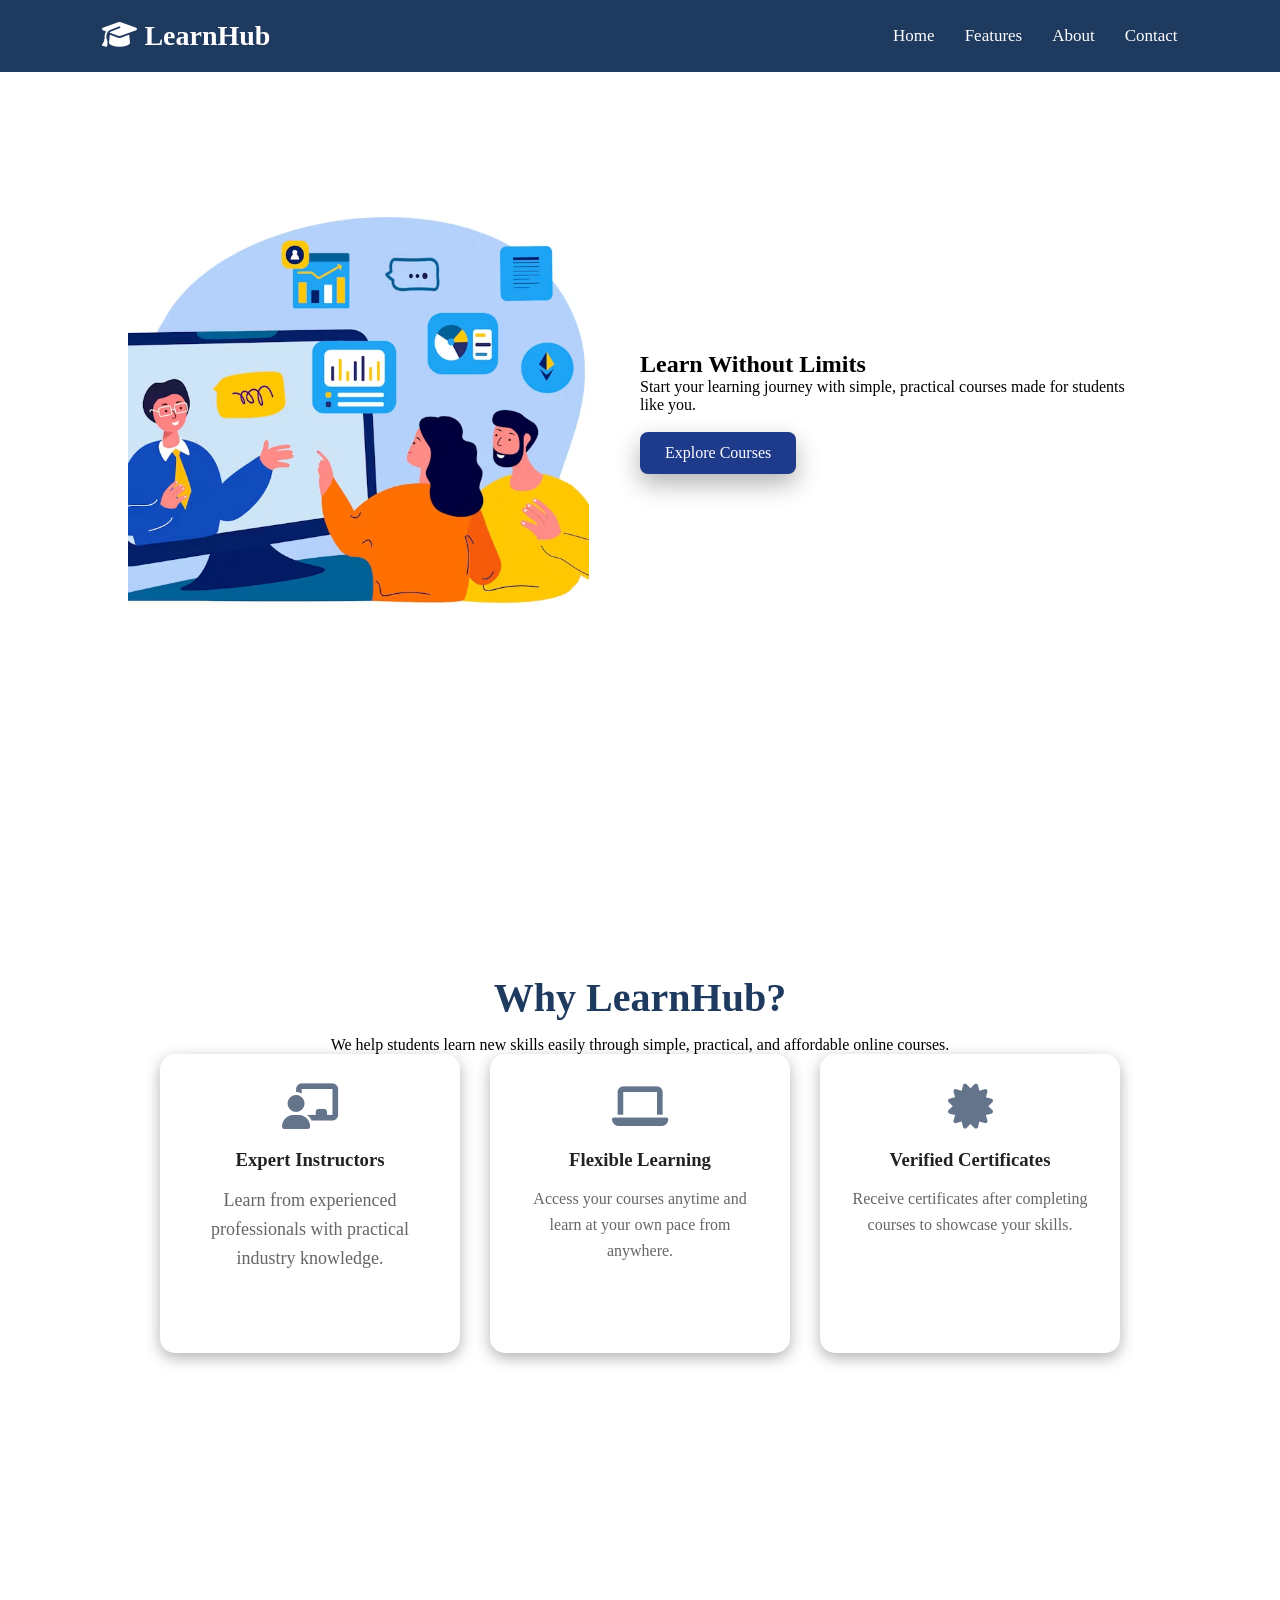
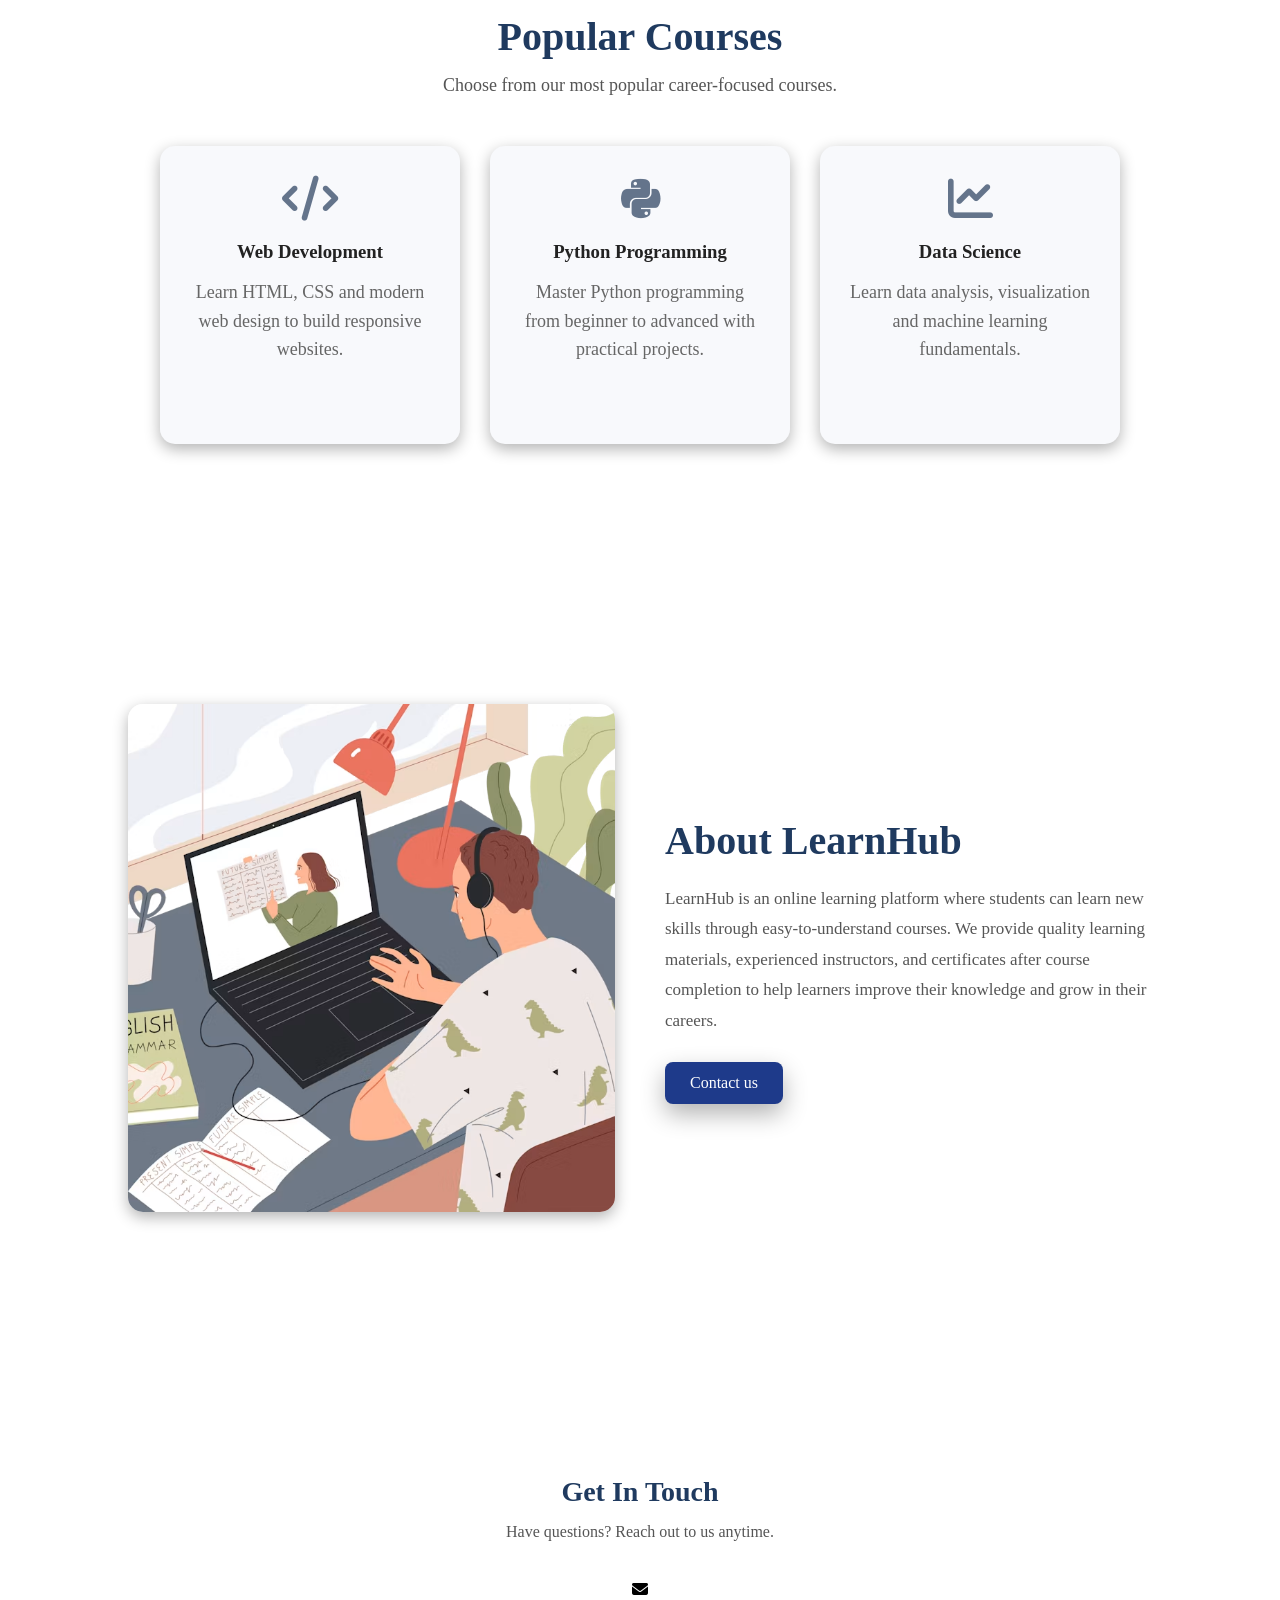
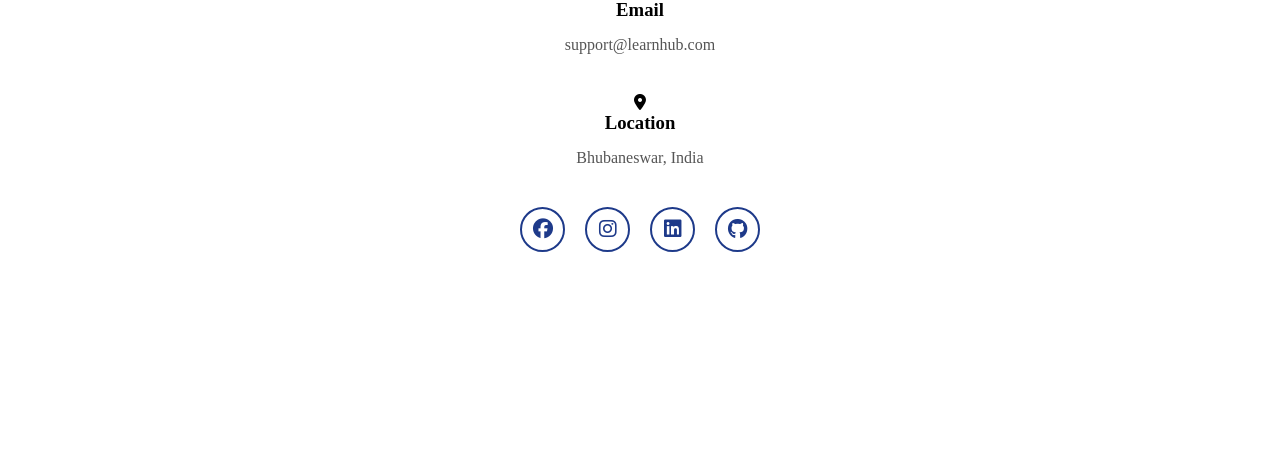
<file: WebDev-L1-LandingPage/index.html>
<!doctype html>
<html lang="en">
  <head>
    <meta charset="UTF-8" />
    <meta name="viewport" content="width=device-width, initial-scale=1.0" />
    <title>LearnHub | Online Learning Platform</title>
    <link rel="stylesheet"
      href="https://cdnjs.cloudflare.com/ajax/libs/font-awesome/6.7.2/css/all.min.css"
    />
    <link rel="stylesheet" href="style.css" />
  </head>
  <body>
    <header>
      <nav class="nav">
        <div class="logo">
          <i class="fa-solid fa-graduation-cap"></i>
          LearnHub
        </div>

        <ul class="link">
          <li><a href="#home">Home</a></li>
          <li><a href="#features">Features</a></li>
          <li><a href="#about">About</a></li>
          <li><a href="#contact">Contact</a></li>
        </ul>
      </nav>
    </header>

    <main>
      <section class="home" id="home">
        <div class="image">
          <img src="images/learn.avif" alt="Online Learning" />
        </div>

        <div class="txt">
          <h1>Learn Without Limits</h1>
          <p>
            Start your learning journey with simple, practical courses made for
            students like you.
          </p>
          <br>
          <a href="#courses" class="btn">Explore Courses</a>
        </div>
      </section>

      <section class="features" id="features">
        <h2>Why LearnHub?</h2>
        <p>
          We help students learn new skills easily through simple, practical,
          and affordable online courses.
        </p>

        <div class="container">
          <div class="card">
            <i class="fa-solid fa-chalkboard-user"></i>
            <h3>Expert Instructors</h3>
            <p class="text">
              Learn from experienced professionals with practical industry
              knowledge.
            </p>
          </div>

          <div class="card">
            <i class="fa-solid fa-laptop"></i>
            <h3>Flexible Learning</h3>
            <p>
              Access your courses anytime and learn at your own pace from
              anywhere.
            </p>
          </div>

          <div class="card">
            <i class="fa-solid fa-certificate"></i>
            <h3>Verified Certificates</h3>
            <p>
              Receive certificates after completing courses to showcase your
              skills.
            </p>
          </div>
        </div>
      </section>

      <section class="courses" id="courses">
        <h2>Popular Courses</h2>
        <p>Choose from our most popular career-focused courses.</p>

        <div class="course-container">
          <div class="box">
            <i class="fa-solid fa-code"></i>
            <h3>Web Development</h3>
            <p>
              Learn HTML, CSS and modern web design to build responsive
              websites.
            </p>
          </div>

          <div class="box">
            <i class="fa-brands fa-python"></i>
            <h3>Python Programming</h3>
            <p>
              Master Python programming from beginner to advanced with practical
              projects.
            </p>
          </div>

          <div class="box">
            <i class="fa-solid fa-chart-line"></i>
            <h3>Data Science</h3>
            <p>
              Learn data analysis, visualization and machine learning
              fundamentals.
            </p>
          </div>
        </div>
      </section>

      <section class="about" id="about">
        <div class="abt-image">
          <img src="images/about.avif" alt="Students Learning" />
        </div>

        <div class="abt-content">
          <h2>About LearnHub</h2>

          <p>
            LearnHub is an online learning platform where students can learn new
            skills through easy-to-understand courses. We provide quality
            learning materials, experienced instructors, and certificates after
            course completion to help learners improve their knowledge and grow
            in their careers.
          </p>

          <a href="#contact" class="abt-btn">Contact us</a>
        </div>
      </section>
    </main>

    <footer class="footer">
      <section class="contact" id="contact">
        <h2>Get In Touch</h2>
        <p>Have questions? Reach out to us anytime.</p>

        <div>
          <i class="fa-solid fa-envelope"></i>
          <h3>Email</h3>
          <p>support@learnhub.com</p>
          <!-- <textarea></textarea>
          <button>Send</button> -->
        </div>

        <div>
          <i class="fa-solid fa-location-dot"></i>
          <h3>Location</h3>
          <p>Bhubaneswar, India</p>
        </div>
        <div class="social">
          <a href="#"><i class="fa-brands fa-facebook"></i></a>

          <a href="#"><i class="fa-brands fa-instagram"></i></a>

          <a href="#"><i class="fa-brands fa-linkedin"></i></a>

          <a href="#"><i class="fa-brands fa-github"></i></a>
        </div>
        
      </section>
    </footer>
  </body>
</html>
</file>
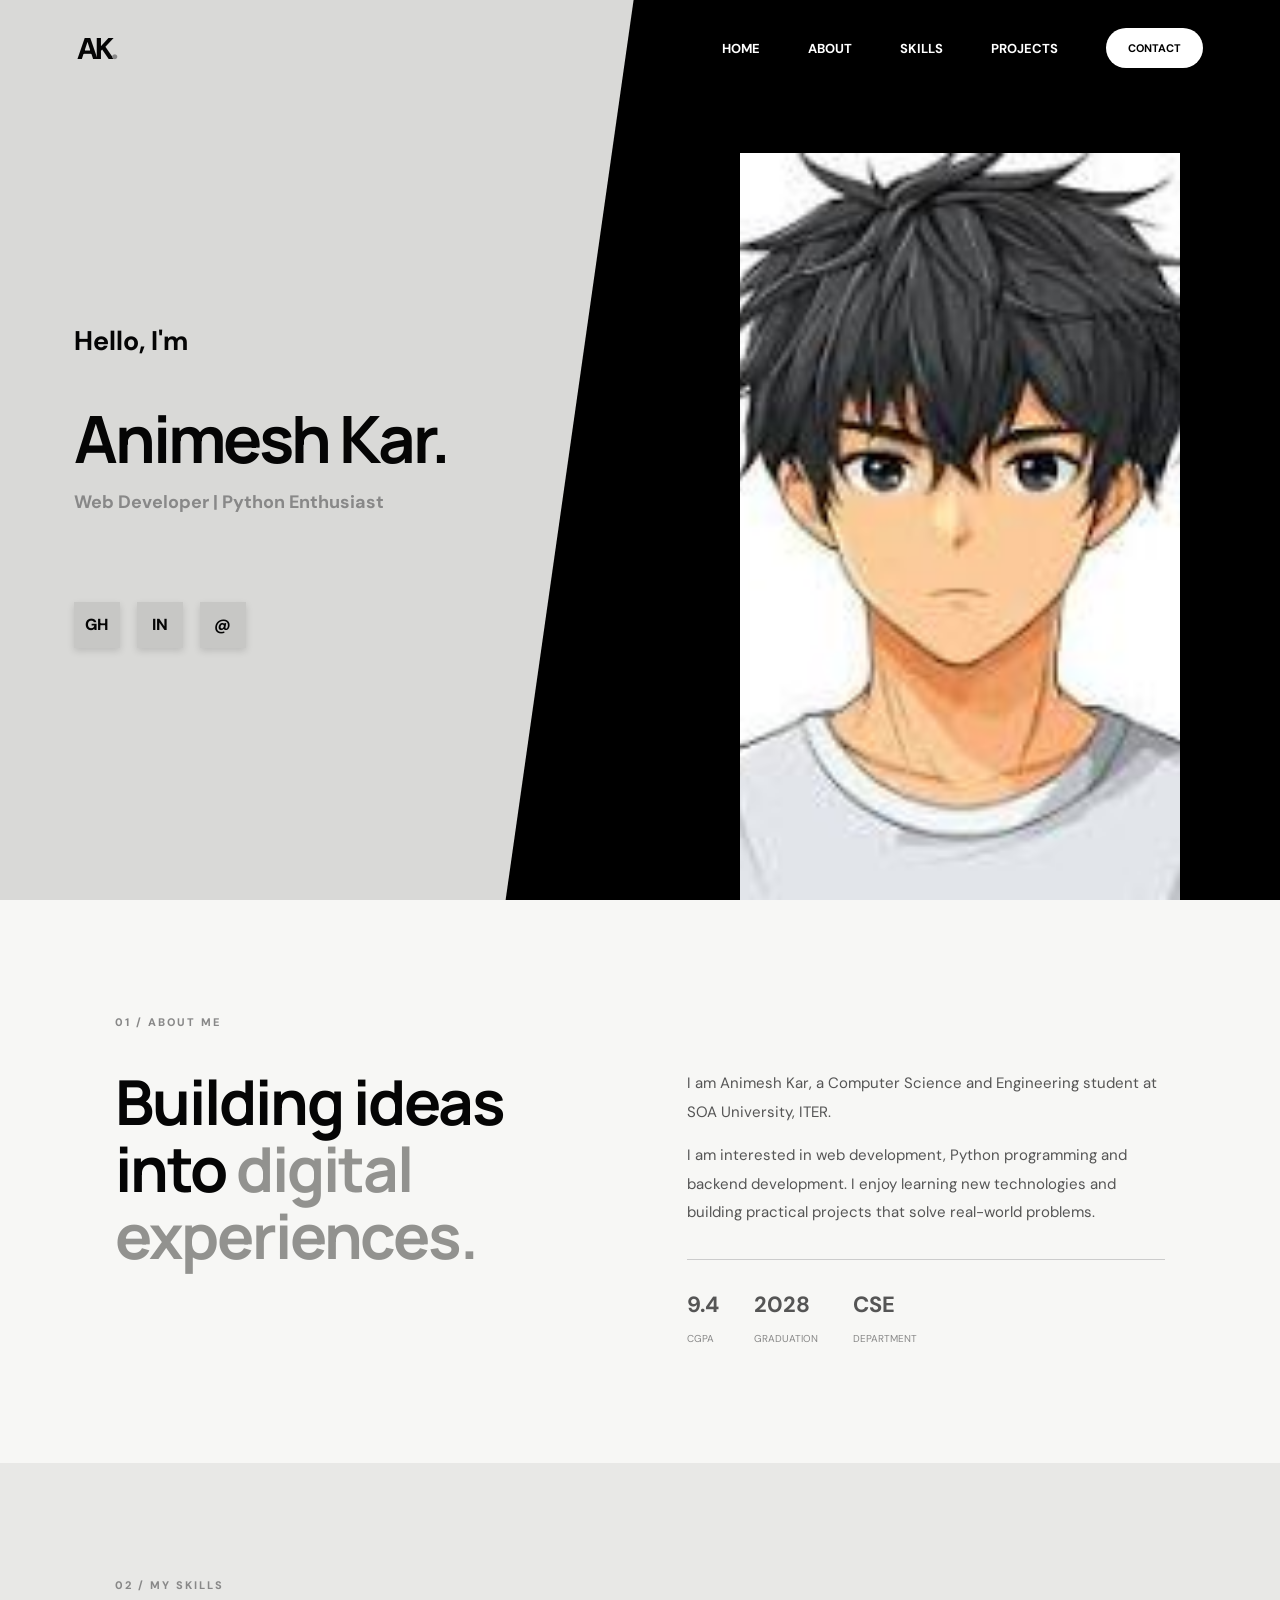
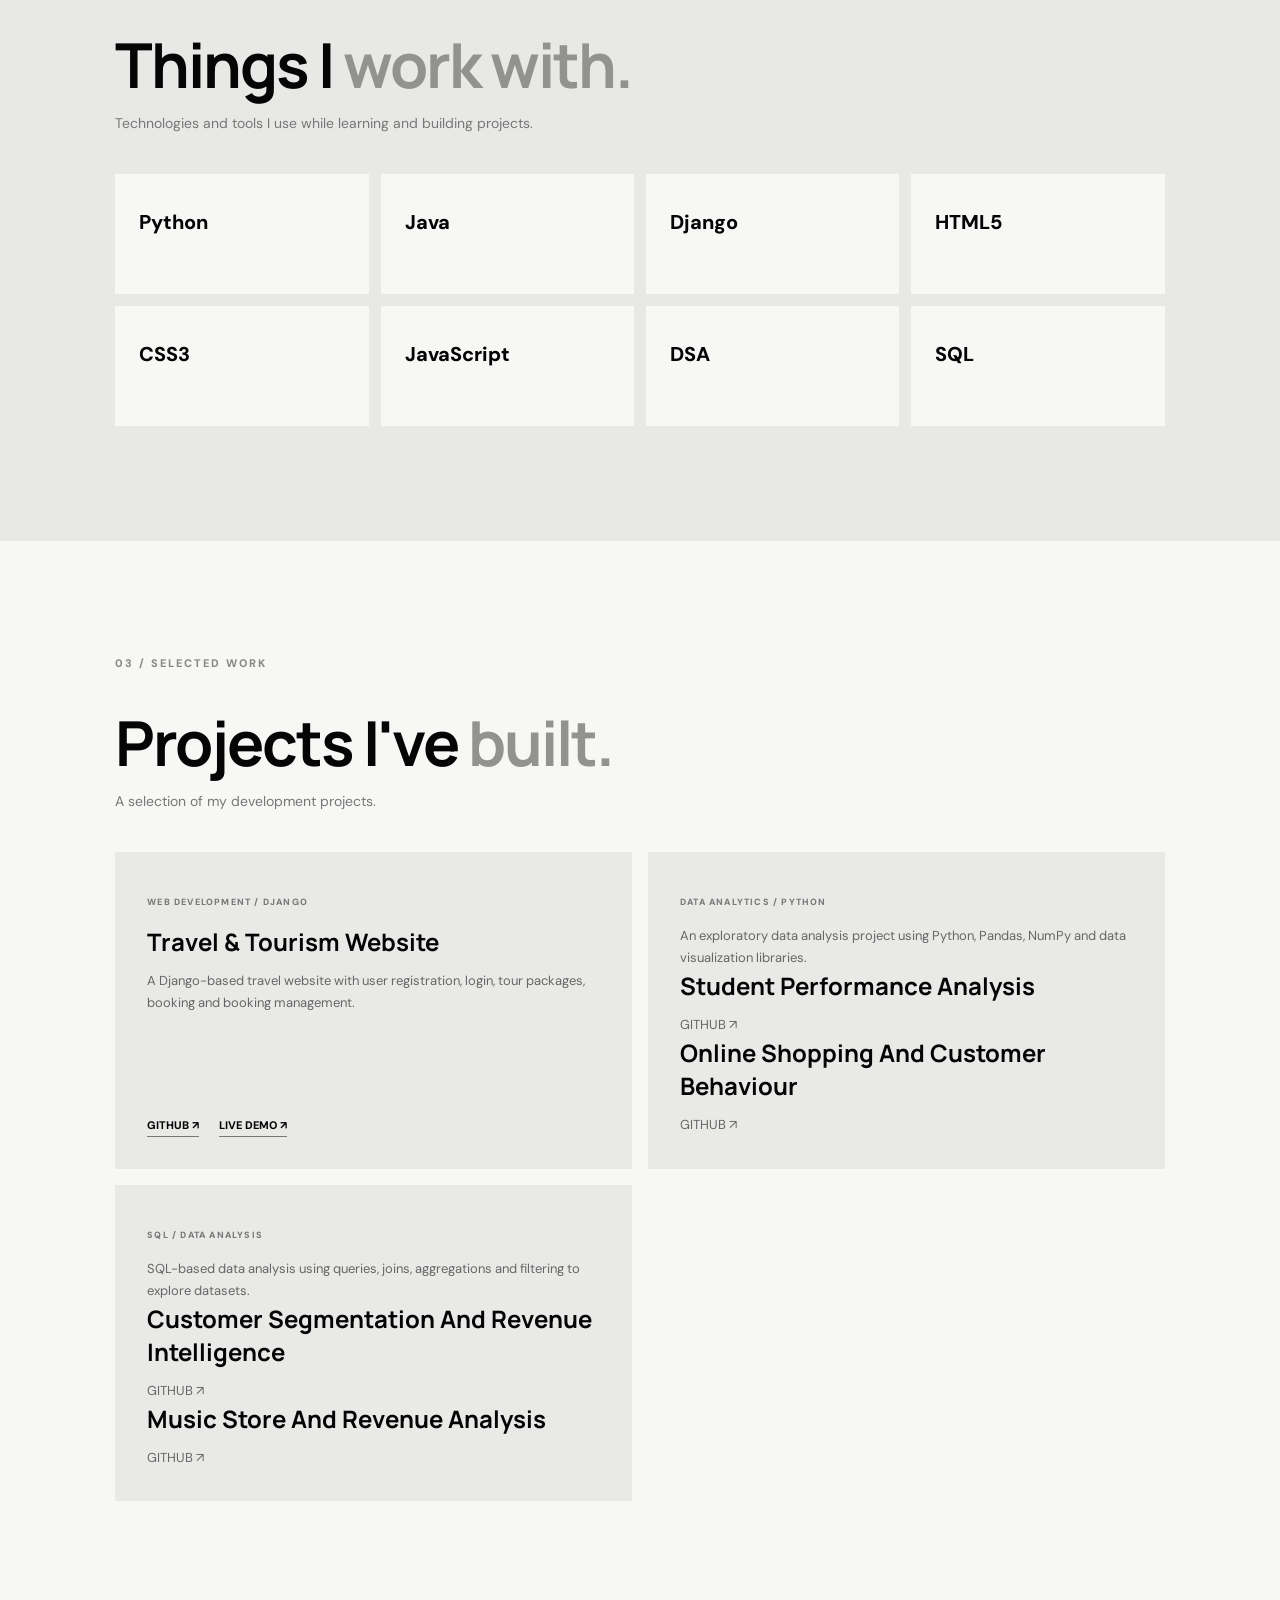
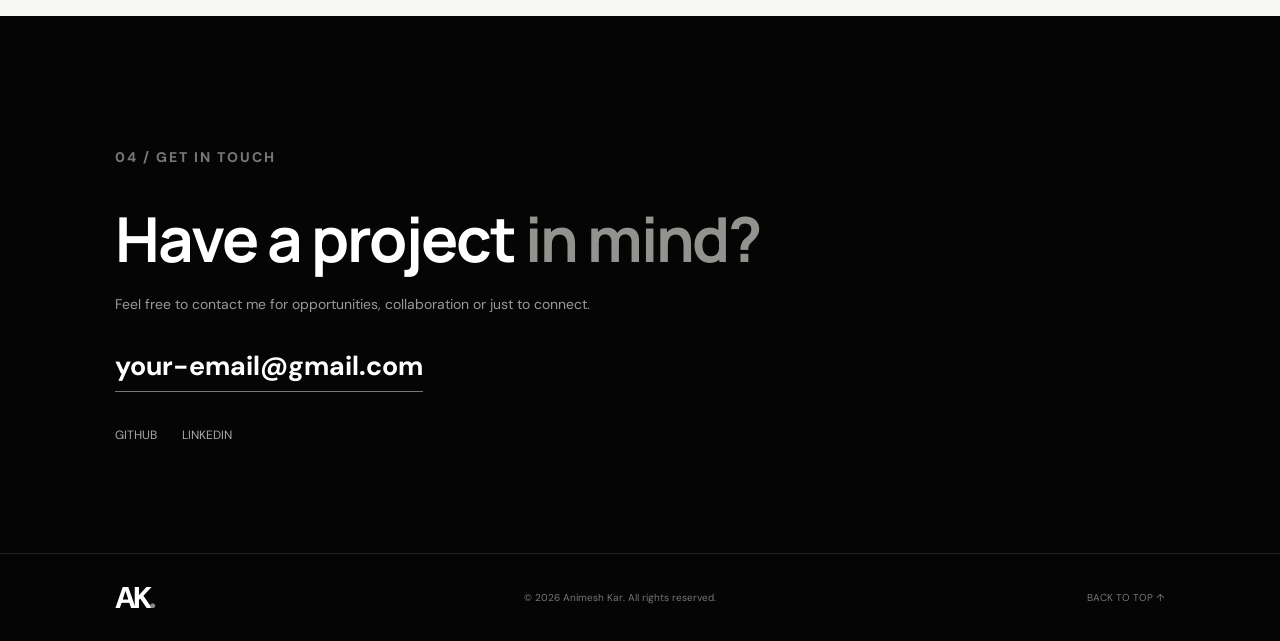
<file: WebDev-L1-PersonalPortfolio/index.html>
<!DOCTYPE html>
<html lang="en">
<head>
    <meta charset="UTF-8">
    <meta name="viewport" content="width=device-width, initial-scale=1.0">
    <meta name="description" content="Animesh Kar - Web Developer and Python Enthusiast. Explore my skills, projects and portfolio.">

    <title>Animesh Kar | Personal Portfolio</title>

    <link rel="stylesheet" href="style.css">
</head>

<body>

    <!-- Header -->
    <header class="site-header">

        <a href="#home" class="logo">AK<span>.</span></a>

        <button class="menu-toggle"
                id="menuToggle"
                aria-label="Toggle navigation"
                aria-expanded="false"
                aria-controls="navigation"
                type="button">

            <span></span>
            <span></span>
            <span></span>

        </button>

        <nav class="navigation" id="navigation">
            <a href="#home">HOME</a>
            <a href="#about">ABOUT</a>
            <a href="#skills">SKILLS</a>
            <a href="#projects">PROJECTS</a>
            <a href="#contact" class="contact-button">CONTACT</a>
        </nav>

    </header>


    <!-- Hero Section -->
    <section class="hero" id="home">

        <div class="hero-copy">

            <p class="intro">Hello, I'm</p>

            <h1>Animesh Kar.</h1>

            <p class="role">Web Developer | Python Enthusiast</p>

            <div class="social-links">

                <a href="https://github.com/animeshkar107"
                   target="_blank"
                   rel="noopener noreferrer"
                   aria-label="GitHub">GH</a>

                <a href="https://www.linkedin.com/"
                   target="_blank"
                   rel="noopener noreferrer"
                   aria-label="LinkedIn">IN</a>

                <a href="mailto:animeshkar2005@gmail.com"
                   aria-label="Email">@</a>

            </div>

        </div>

        <div class="hero-visual">

            <div class="photo-frame">
                <img src="images/Animesh1.jpeg"
                     alt="Animesh Kar">
            </div>

        </div>

    </section>


    <!-- About Section -->
    <section class="content-section" id="about">

        <p class="section-kicker">01 / ABOUT ME</p>

        <div class="section-grid">

            <h2>Building ideas into <span>digital experiences.</span></h2>

            <div class="section-copy">

                <p>
                    I am Animesh Kar, a Computer Science and Engineering
                    student at SOA University, ITER.
                </p>

                <p>
                    I am interested in web development, Python programming
                    and backend development. I enjoy learning new
                    technologies and building practical projects that
                    solve real-world problems.
                </p>

                <div class="facts">

                    <div>
                        <strong>9.4</strong>
                        <span>CGPA</span>
                    </div>

                    <div>
                        <strong>2028</strong>
                        <span>Graduation</span>
                    </div>

                    <div>
                        <strong>CSE</strong>
                        <span>Department</span>
                    </div>

                </div>

            </div>

        </div>

    </section>


    <!-- Skills Section -->
    <section class="content-section skills-section" id="skills">

        <p class="section-kicker">02 / MY SKILLS</p>

        <h2>Things I <span>work with.</span></h2>

        <p class="section-lead">
            Technologies and tools I use while learning and building projects.
        </p>

        <div class="skills-grid">

            <div class="skill-card">
                <h3>Python</h3>
            </div>

            <div class="skill-card">
                <h3>Java</h3>
            </div>

            <div class="skill-card">
                <h3>Django</h3>
            </div>

            <div class="skill-card">
                <h3>HTML5</h3>
            </div>

            <div class="skill-card">
                <h3>CSS3</h3>
            </div>

            <div class="skill-card">
                <h3>JavaScript</h3>
            </div>

            <div class="skill-card">
                <h3>DSA</h3>
            </div>

            <div class="skill-card">
                <h3>SQL</h3>
            </div>

        </div>

    </section>


    <!-- Projects Section -->
    <section class="content-section portfolio-section" id="projects">

        <p class="section-kicker">03 / SELECTED WORK</p>

        <h2>Projects I've <span>built.</span></h2>

        <p class="section-lead">
            A selection of my development projects.
        </p>

        <div class="project-grid">

            <div class="project-card">

                <p class="project-type">WEB DEVELOPMENT / DJANGO</p>

                <h3>Travel & Tourism Website</h3>

                <p>
                    A Django-based travel website with user registration,
                    login, tour packages, booking and booking management.
                </p>

                <div class="project-links">

                    <a href="https://github.com/animeshkar107/travel-tourism-site"
                       target="_blank"
                       rel="noopener noreferrer">GITHUB ↗</a>

                    <a href="https://travel-tourism-site-1.onrender.com/"
                       target="_blank"
                       rel="noopener noreferrer">LIVE DEMO ↗</a>

                </div>

            </div>


            <div class="project-card">

                <p class="project-type">DATA ANALYTICS / PYTHON</p>
                
                <p>
                    An exploratory data analysis project using Python,
                    Pandas, NumPy and data visualization libraries.
                </p>

                <h3>Student Performance Analysis</h3>

                <p class="project-link">
                  <a href="https://github.com/animeshkar107/EDA/tree/main/Student_Performance_%26_Academic_Analytics_"
                       target="_blank"
                       rel="noopener noreferrer">GITHUB ↗</a>
                </p>

                <h3>Online Shopping And Customer Behaviour</h3>

                <p class="project-link">
                  <a href="https://github.com/animeshkar107/EDA/tree/main/Online_Shopping_Clickstream_%26_Customer_Behavior_Analysis_"
                       target="_blank"
                       rel="noopener noreferrer">GITHUB ↗</a>
                </p>

            </div>


            <div class="project-card">

                <p class="project-type">SQL / DATA ANALYSIS</p>

                  <p>
                    SQL-based data analysis using queries, joins,
                    aggregations and filtering to explore datasets.
                  </p>

                <h3>Customer Segmentation And Revenue Intelligence</h3>

                <p class="project-link">
                  <a href="https://github.com/animeshkar107/SQL_Casestudy/tree/main/Customer%20Segmentation%20%26%20Revenue%20Intelligence"
                       target="_blank"
                       rel="noopener noreferrer">GITHUB ↗</a>
                </p>

                
                <h3>Music Store And Revenue Analysis</h3>

                <p class="project-link">
                  <a href="https://github.com/animeshkar107/SQL_Casestudy/tree/main/Music%20Store%20Customer%20%26%20Revenue%20Analysis"
                       target="_blank"
                       rel="noopener noreferrer">GITHUB ↗</a>
                </p>

            </div>

        </div>

    </section>


    <!-- Contact Section -->
    <section class="contact-section" id="contact">

        <p class="section-kicker">04 / GET IN TOUCH</p>

        <h2>Have a project <span>in mind?</span></h2>

        <p>
            Feel free to contact me for opportunities,
            collaboration or just to connect.
        </p>

        <a href="mailto:animeshkar2005@gmail.com"
           class="contact-email">
            your-email@gmail.com
        </a>

        <div class="contact-socials">

            <a href="https://github.com/animeshkar107"
               target="_blank"
               rel="noopener noreferrer">GITHUB</a>

            <a href="https://www.linkedin.com/in/animesh-kar-a46158355/"
               target="_blank"
               rel="noopener noreferrer">LINKEDIN</a>

        </div>

    </section>


    <!-- Footer -->
    <footer>

        <a href="#home" class="logo">AK<span>.</span></a>

        <p>© <span id="year"></span> Animesh Kar. All rights reserved.</p>

        <a href="#home">BACK TO TOP ↑</a>

    </footer>


    <script src="script.js"></script>

</body>
</html>
</file>
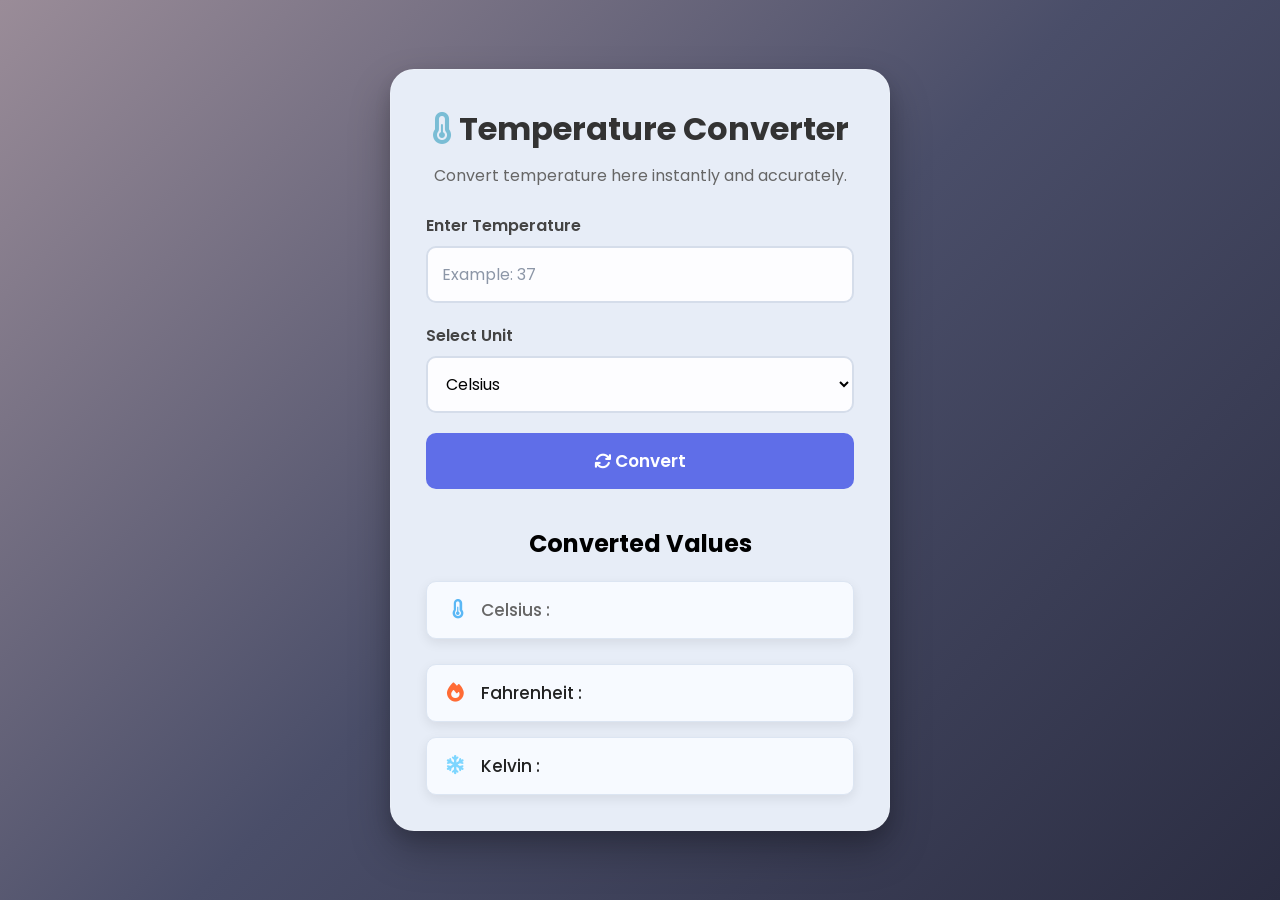
<file: WebDev-L1-TemperatureConverter/index.html>
<!doctype html>
<html lang="en">
  <head>
    <meta charset="UTF-8" />
    <meta name="viewport" content="width=device-width, initial-scale=1.0" />
    <title>Temperature Converter</title>

    <link rel="stylesheet" href="style.css" />
    <link
      href="https://fonts.googleapis.com/css2?family=Poppins:wght@300;400;500;600;700&display=swap"
      rel="stylesheet"
    />
    <link
      rel="stylesheet"
      href="https://cdnjs.cloudflare.com/ajax/libs/font-awesome/6.5.2/css/all.min.css"
    />
  </head>

  <body>
    <div class="converter">
      <h1>
        <i class="fa-solid fa-temperature-half"></i>
        Temperature Converter
      </h1>

      <p>Convert temperature here instantly and accurately.</p>

      <div class="input">
        <label for="temp">Enter Temperature</label>
        <input type="number" id="temp" step="any" placeholder="Example: 37" />
      </div>

      <div class="values">
        <label for="unit">Select Unit</label>
        <select id="unit">
          <option value="celsius">Celsius</option>
          <option value="fahrenheit">Fahrenheit</option>
          <option value="kelvin">Kelvin</option>
        </select>
      </div>

      <button id="btn">
        <i class="fa-solid fa-arrows-rotate"></i>
        Convert
      </button>

      <p id="error"></p>

      <h2>Converted Values</h2>

      <div class="result">
        <p id="celres">
          <i class="fa-solid fa-temperature-half temp-icon"></i>
          Celsius :
        </p>

        <p id="fahrenres">
          <i class="fa-solid fa-fire fire-icon"></i>
          Fahrenheit :
        </p>

        <p id="kelres">
          <i class="fa-solid fa-snowflake snow-icon"></i>
          Kelvin :
        </p>
      </div>
    </div>

    <script src="script.js"></script>
  </body>
</html>
</file>
<file: WebDev-L1-LandingPage/style.css>
*{
    margin:0;
    padding:0;
    box-sizing:border-box;
    scroll-behavior: smooth;
}

/* Body */

body{
    font-family:Cambria, Cochin, Georgia, Times, 'Times New Roman', serif;
    cursor: default;
}

/* Navigationbar */

.nav{
    display: flex;
    justify-content: space-between;
    align-items: center;
    padding: 20px 8%;
    background: #1F3A5F               ;
    position: fixed;
    top: 0;
    left: 0;
    width: 100%;
    z-index: 1000;
}

.logo{
    font-size:28px;
    font-weight:600;
    color:white;
}

.link{
    cursor: pointer;
    display:flex;
    list-style:none;
    gap:30px;
}

.nav li{
    display:inline;
}

.link a{
    text-decoration:none;
    color:#fff;
    font-size:17px;
}

.link a:hover{
color:#DBEAFE      ;
}

/* Home & image section */

.home{
    display:flex;
    align-items:center;
    justify-content:space-between;
    padding:80px 10%;
    padding-bottom: 140px;
    margin-top: 90px;
}

.btn{
    display:inline-block;
    padding:12px 25px;
    background:#1E3A8A      ;
    color:#fff;
    text-decoration:none;
    border-radius:8px;
    box-shadow: 0 10px 25px rgba(0,0,0,0.3);
}

.btn:hover{
    background:#16324F      ;
    box-shadow:0 15px 35px rgba(0,0,0,0.35);
}

.txt{
    width:50%;
}

.image{
    width:45%;
}

.image img{
    width:100%;
    border-radius:20px;
}

/* Features Section */

.features{
    margin-top: 100px;
    padding:80px 10%;
    text-align:center;
    background:#fff;
}

.features h2{
    font-size:40px;
    color:#1F3A5F      ;
    margin-bottom:15px;
}

.text{
    color:#555;
    margin-bottom:50px;
    font-size:18px;
}

.container{
    display:flex;
    justify-content:center;
    gap:30px;
    flex-wrap:wrap;
}

.card{
    width:300px;
    background:#fff;
    padding:30px;
    border-radius:15px;
    box-shadow:0 5px 15px rgba(0,0,0,0.3);
}

.card:hover{
    box-shadow:0 15px 35px rgba(0,0,0,0.35);
}

.card i{
    font-size:45px;
    color:#64748B   ;
    margin-bottom:20px;
}

.card h3{
    margin-bottom:15px;
    color:#222;
}

.card p{
    color:#666;
    line-height:1.6;
}

/* Course section */

.courses{
    padding:80px 10%;
    text-align:center;
    background:#ffffff;
}

.courses h2{
    font-size:40px;
    color:#1F3A5F      ;
    margin-bottom:15px;
}

.courses p{
    font-size:18px;
    color:#555;
    margin-bottom:50px;
}

.course-container{
    display:flex;
    justify-content:center;
    gap:30px;
    flex-wrap:wrap;
}

.box{
    width:300px;
    background:#f8f9fc;
    padding:30px;
    border-radius:15px;
    box-shadow:0 5px 15px rgba(0,0,0,0.3);
    text-align:center;
}

.box:hover{
    box-shadow:0 15px 35px rgba(0,0,0,0.35);
}

.box i{
    font-size:45px;
    color:#64748B   ;
    margin-bottom:20px;
}

.box h3{
    margin-bottom:15px;
    color:#222;
}

.box p{
    color:#666;
    line-height:1.6;
}

/* About section */

.about{
    display:flex;
    justify-content:space-between;
    align-items:center;
    gap:50px;
    padding:80px 10%;
    background:#ffffff;
    flex-wrap:wrap;
}

.abt-image{
    flex:1;
    min-width:300px;
}

.abt-image img{
    width:100%;
    border-radius:15px;
    box-shadow:0 5px 15px rgba(0,0,0,0.3);
}

.abt-content{
    flex:1;
    min-width:300px;
}

.abt-content h2{
    font-size:40px;
    color:#1F3A5F      ;
    margin-bottom:20px;
}

.abt-content p{
    font-size:17px;
    color:#555;
    line-height:1.8;
    margin-bottom:25px;
}

.abt-btn{
    display:inline-block;
    padding:12px 25px;
    background:#1E3A8A      ;
    color:#fff;
    text-decoration:none;
    border-radius:8px;
    box-shadow: 0 10px 25px rgba(0,0,0,0.3);
}

.abt-btn:hover{
    background:#16324F   ;
    box-shadow: 0 10px 25px rgba(0,0,0,0.35);
}

/* Footer section */

/* Contact section */

.contact{
    width: 100%;
    padding:80px 10%;
    background:#ffffff;
    text-align:center;
}

.contact h2{
    font-size:40px;
    color:#1F3A5F      ;
    margin-bottom:15px;
}

.contact p{
    color:#555;
    margin-bottom:40px;
}

.contact-container{
    display:flex;
    justify-content:center;
    gap:30px;
    flex-wrap:wrap;
}


.footer{
    width:100%;
    text-align:center;
    padding:0;
}

.footer h2{
    font-size:28px;
    margin-bottom:15px;
    color:#1F3A5F      ;
}

.footer p{
    font-size:16px;
    color:#555;
    margin-top:15px;
}

/* Social-link section */

.social{
    display:flex;
    justify-content:center;
    gap:20px;
    margin:20px 0;
}

.social a{
    width:45px;
    height:45px;
    border:2px solid #1E3A8A      ;
    border-radius:50%;
    display:flex;
    justify-content:center;
    align-items:center;
    text-decoration:none;
    color:#1E3A8A      ;
    font-size:20px;
}

.social a:hover{
    background:#16324F      ;
    color:#fff;
}

.home,.features,.courses,.about,.contact{
    margin-bottom:100px;
}

#home,#features,#courses,#about,#contact{
    scroll-margin-top:100px;
}


/* Responsive */

@media(max-width:768px){

.home{
flex-direction:column;
text-align:center;
}

.txt{
width:100%;
}

.image{
width:100%;
margin-top:30px;
}

.nav{
flex-direction:column;
gap:15px;
}

}
</file>
<file: WebDev-L1-PersonalPortfolio/style.css>
@import url('https://fonts.googleapis.com/css2?family=DM+Sans:wght@400;500;600;700;800&family=Manrope:wght@400;500;600;700;800&display=swap');

* {
    margin: 0;
    padding: 0;
    box-sizing: border-box;
}

html {
    scroll-behavior: smooth;
    scroll-padding-top: 90px;
}

body {
    font-family: 'DM Sans', sans-serif;
    background: #f7f7f5;
    color: #050505;
}

a {
    text-decoration: none;
    color: inherit;
}

/* Header */

.site-header {
    position: absolute;
    top: 0;
    left: 0;
    width: 100%;
    padding: 28px 6%;
    display: flex;
    justify-content: space-between;
    align-items: center;
    z-index: 1000;
}

.logo {
    font-size: 30px;
    font-weight: 800;
    letter-spacing: -3px;
}

.logo span {
    color: #888;
}

.navigation {
    display: flex;
    align-items: center;
    gap: 48px;
    color: white;
    font-size: 13px;
    font-weight: 700;
}

.navigation a:hover {
    opacity: 0.7;
}

.contact-button {
    background: white;
    color: black;
    padding: 13px 22px;
    border-radius: 30px;
    text-transform: uppercase;
    font-size: 11px;
}

/* Hamburger */

.menu-toggle {
    display: none;
    background: transparent;
    border: none;
    cursor: pointer;
    padding: 8px;
    z-index: 1001;
}

.menu-toggle span {
    display: block;
    width: 25px;
    height: 2px;
    background: white;
    margin: 6px 0;
    transition: 0.3s ease;
}

.menu-toggle.active span:nth-child(1) {
    transform: translateY(8px) rotate(45deg);
}

.menu-toggle.active span:nth-child(2) {
    opacity: 0;
}

.menu-toggle.active span:nth-child(3) {
    transform: translateY(-8px) rotate(-45deg);
}

/* Hero */

.hero {
    min-height: 700px;
    height: 100vh;
    max-height: 900px;
    position: relative;
    display: grid;
    grid-template-columns: 1fr 1fr;
    background: black;
    overflow: hidden;
}

.hero::before {
    content: "";
    position: absolute;
    inset: 0;
    background: #d9d9d7;
    clip-path: polygon(0 0, 49.5% 0, 39.5% 100%, 0 100%);
    z-index: 1;
}

.hero-copy {
    position: relative;
    z-index: 2;
    align-self: center;
    padding-left: 11.5%;
    padding-top: 70px;
}

.intro {
    font-size: 27px;
    font-weight: 700;
    margin-bottom: 35px;
}

.hero h1 {
    font-family: 'Manrope', sans-serif;
    font-size: clamp(43px, 5.1vw, 70px);
    letter-spacing: -3px;
    white-space: nowrap;
}

.role {
    color: #888;
    font-size: 18px;
    font-weight: 700;
    margin-top: 7px;
}

.social-links {
    display: flex;
    gap: 17px;
    margin-top: 88px;
}

.social-links a {
    width: 46px;
    height: 46px;
    background: #c7c7c5;
    display: grid;
    place-items: center;
    font-weight: 800;
    box-shadow: 0 3px 7px #0002;
    transition: 0.3s;
}

.social-links a:hover {
    background: #c7ff45;
    transform: translateY(-3px);
}

.hero-visual {
    position: relative;
    z-index: 2;
    display: flex;
    align-items: end;
    justify-content: center;
}

.photo-frame {
    height: 83%;
    width: min(75%, 440px);
}

.photo-frame img {
    width: 100%;
    height: 100%;
    object-fit: cover;
    object-position: center top;
}

/* Sections */

.content-section {
    padding: 115px 9%;
}

.section-kicker {
    font-size: 11px;
    letter-spacing: 2px;
    font-weight: 800;
    color: #888;
    margin-bottom: 40px;
}

.section-grid {
    display: grid;
    grid-template-columns: 1fr 1fr;
    gap: 9%;
}

.content-section h2,
.contact-section h2 {
    font-family: 'Manrope', sans-serif;
    font-size: clamp(38px, 5vw, 62px);
    line-height: 1.08;
    letter-spacing: -2px;
}

.content-section h2 span,
.contact-section h2 span {
    color: #92928f;
}

.section-copy {
    max-width: 570px;
    color: #555;
    font-size: 15px;
    line-height: 1.9;
}

.section-copy p + p {
    margin-top: 15px;
}

.facts {
    display: flex;
    gap: 35px;
    margin-top: 32px;
    padding-top: 24px;
    border-top: 1px solid #ccc;
}

.facts div {
    display: flex;
    flex-direction: column;
    gap: 4px;
}

.facts strong {
    font-size: 22px;
}

.facts span {
    font-size: 10px;
    color: #888;
    text-transform: uppercase;
}

/* Skills */

.skills-section {
    background: #e8e8e6;
}

.skills-section h2,
.portfolio-section h2 {
    margin-bottom: 15px;
}

.section-lead {
    color: #777;
    font-size: 14px;
    margin-bottom: 42px;
}

.skills-grid {
    display: grid;
    grid-template-columns: repeat(4, 1fr);
    gap: 12px;
}

.skill-card {
    background: #f7f7f5;
    padding: 35px 24px;
    min-height: 120px;
    transition: 0.3s;
}

.skill-card:hover {
    transform: translateY(-5px);
    background: white;
}

.skill-card h3 {
    font-size: 20px;
    font-weight: 800;
}

/* Projects */

.portfolio-section {
    background: #f7f7f5;
}

.project-grid {
    display: grid;
    grid-template-columns: repeat(2, 1fr);
    gap: 16px;
}

.project-card {
    background: #e9e9e7;
    padding: 32px;
    min-height: 260px;
    display: flex;
    flex-direction: column;
    align-items: flex-start;
}

.project-type {
    color: #777;
    font-size: 9px;
    letter-spacing: 1.2px;
    font-weight: 800;
    margin: 12px 0 17px;
}

.project-card h3 {
    font-family: 'Manrope', sans-serif;
    font-size: 24px;
    margin-bottom: 12px;
}

.project-card p:not(.project-type) {
    font-size: 13px;
    line-height: 1.7;
    color: #666;
}

.project-links {
    display: flex;
    gap: 20px;
    margin-top: auto;
    padding-top: 25px;
}

.project-links a,
.github-more {
    font-size: 11px;
    font-weight: 800;
    border-bottom: 1px solid #777;
    padding-bottom: 4px;
}

.project-status {
    margin-top: auto;
    padding-top: 25px;
    color: #666;
    font-size: 11px;
    font-weight: 700;
}

/* Contact */

.contact-section {
    background: #050505;
    color: white;
    padding: 110px 9%;
}

.contact-section .section-kicker {
    color: #777;
}

.contact-section > p {
    color: #999;
    margin-top: 22px;
    font-size: 14px;
}

.contact-email {
    display: inline-block;
    margin-top: 35px;
    font-size: clamp(18px, 3vw, 27px);
    font-weight: 700;
    border-bottom: 1px solid #777;
    padding-bottom: 8px;
}

.contact-socials {
    display: flex;
    gap: 25px;
    margin-top: 35px;
    color: #aaa;
    font-size: 12px;
}

/* Footer */

footer {
    background: #050505;
    color: #777;
    border-top: 1px solid #222;
    padding: 24px 9%;
    display: flex;
    align-items: center;
    justify-content: space-between;
    font-size: 10px;
}

footer .logo {
    color: white;
}

/* Tablet and Mobile */

@media (max-width: 850px) {

    .site-header {
        padding: 22px 6%;
    }

    .menu-toggle {
        display: block;
    }

    .navigation {
        display: none;
        position: absolute;
        top: 75px;
        right: 5%;
        width: 220px;
        padding: 25px;
        background: #111;
        flex-direction: column;
        align-items: stretch;
        gap: 25px;
        color: white;
        border-radius: 8px;
        box-shadow: 0 8px 20px #0004;
    }

    .navigation.open {
        display: flex;
    }

    .navigation a {
        display: block;
        padding: 5px 0;
    }

    .contact-button {
        text-align: center;
    }

    .hero {
        height: auto;
        min-height: 760px;
        max-height: none;
        display: flex;
        flex-direction: column;
    }

    .hero::before {
        clip-path: polygon(0 0, 100% 0, 100% 43%, 0 52%);
    }

    .hero-copy {
        padding: 135px 7% 0;
    }

    .intro {
        margin-bottom: 20px;
        font-size: 21px;
    }

    .hero h1 {
        font-size: clamp(34px, 7vw, 43px);
        letter-spacing: -2px;
        white-space: normal;
    }

    .role {
        font-size: 14px;
    }

    .social-links {
        margin-top: 30px;
        gap: 12px;
    }

    .hero-visual {
        flex: 1;
        min-height: 300px;
        margin-top: 10px;
    }

    .photo-frame {
        width: 58%;
        height: 100%;
    }

    .section-grid {
        grid-template-columns: 1fr;
        gap: 30px;
    }

    .content-section {
        padding: 75px 7%;
    }

    .facts {
        gap: 20px;
        flex-wrap: wrap;
    }

    .project-grid {
        grid-template-columns: 1fr;
    }

    .contact-section {
        padding: 80px 7%;
    }

    footer {
        padding: 22px 7%;
        gap: 14px;
        flex-wrap: wrap;
    }

    footer p {
        order: 3;
        width: 100%;
    }
}

/* Small Mobile */

@media (max-width: 480px) {

    .logo {
        font-size: 26px;
    }

    .hero {
        min-height: 700px;
    }

    .hero-copy {
        padding-top: 125px;
    }

    .hero h1 {
        font-size: 35px;
    }

    .photo-frame {
        width: 75%;
    }

    .skills-grid {
        grid-template-columns: 1fr 1fr;
        gap: 10px;
    }

    .skill-card {
        padding: 25px 16px;
    }

    .skill-card h3 {
        font-size: 17px;
    }

    .project-card {
        padding: 25px;
    }

    .contact-socials {
        flex-wrap: wrap;
        gap: 18px;
    }
}
</file>
<file: WebDev-L1-TemperatureConverter/style.css>
*{
    margin:0;
    padding:0;
    box-sizing:border-box;
    font-family:"Poppins",sans-serif;
}
/* Body */
body{
    min-height:100vh;
    display:flex;
    justify-content:center;
    align-items:center;
    padding:20px;
    background:linear-gradient(135deg,#9a8c98,#4a4e69,#2b2d42);
}
/* Converter Card */
.converter{
    width:100%;
    max-width:500px;
    background:#e7edf7;
    padding:35px;
    border-radius:24px;
    border:1px solid rgba(255,255,255,0.15);
    box-shadow:0 20px 40px rgba(0,0,0,.25),
    0 8px 16px rgba(0,0,0,.12);
}

h1{
    text-align:center;
    font-size:32px;
    color:#333;
    margin-bottom:10px;
}

h1 i{
    color:#7abdd5;  
}

.converter p:first-of-type{
    text-align:center;
    color:#666;
    margin-bottom:25px;
}

/* Input & Values Part */
.input,.values{
    margin-bottom:20px;
}

input::placeholder{
    color:#8c96a7;
}

label{
    display:block;
    font-weight:600;
    margin-bottom:8px;
    color:#444;
}

input,select{
    width:100%;
    padding:14px;
    background:#fdfdff;
    border:2px solid #d5ddea;
    border-radius:10px;
    font-size:16px;
    outline:none;

}

input:focus,select:focus{
    border-color:#667eea;
    box-shadow:0 0 10px rgba(102,126,234,.25);
}

/* Convert Button */
button{
    width:100%;
    padding:15px;
    background:#5f6ee8;
    color:white;
    border:none;
    border-radius:10px;
    cursor:pointer;
    font-size:17px;
    font-weight:600;
}

button:hover{
    background:#4959d6;
}

/* Error */
#error{
    text-align:center;
    color:red;
    font-weight:600;
    margin-top:15px;
    min-height:22px;
}


h2{
    text-align:center;
    margin-bottom:20px;
}

/* Result */
.result p{
    background:#f7faff;
    padding:15px 20px;
    border-radius:10px;
    margin-bottom:15px;
    box-shadow:0 4px 12px rgba(0,0,0,.08);
    display:flex;
    align-items:center;
    gap:12px;
    border:1px solid #dce5f2;
    color:#222;
    font-size:17px;
    font-weight:500;
}

.result p i{
    font-size:1.2rem;
    min-width:22px;
}

.result p:last-child{
    margin-bottom:0;
}

/* Icon */
.temp-icon{
    color:#5AB7F5;    
}

.fire-icon{
    color:#FF6B35;      
}

.snow-icon{
    color:#7ED6FF;      
}


/* Responsive */
@media (max-width: 480px) {

    .converter{
        padding:22px;
    }

    h1{
        font-size:26px;
    }

    .result p{
        font-size:14px;
        gap:8px;
    }

}
</file>
